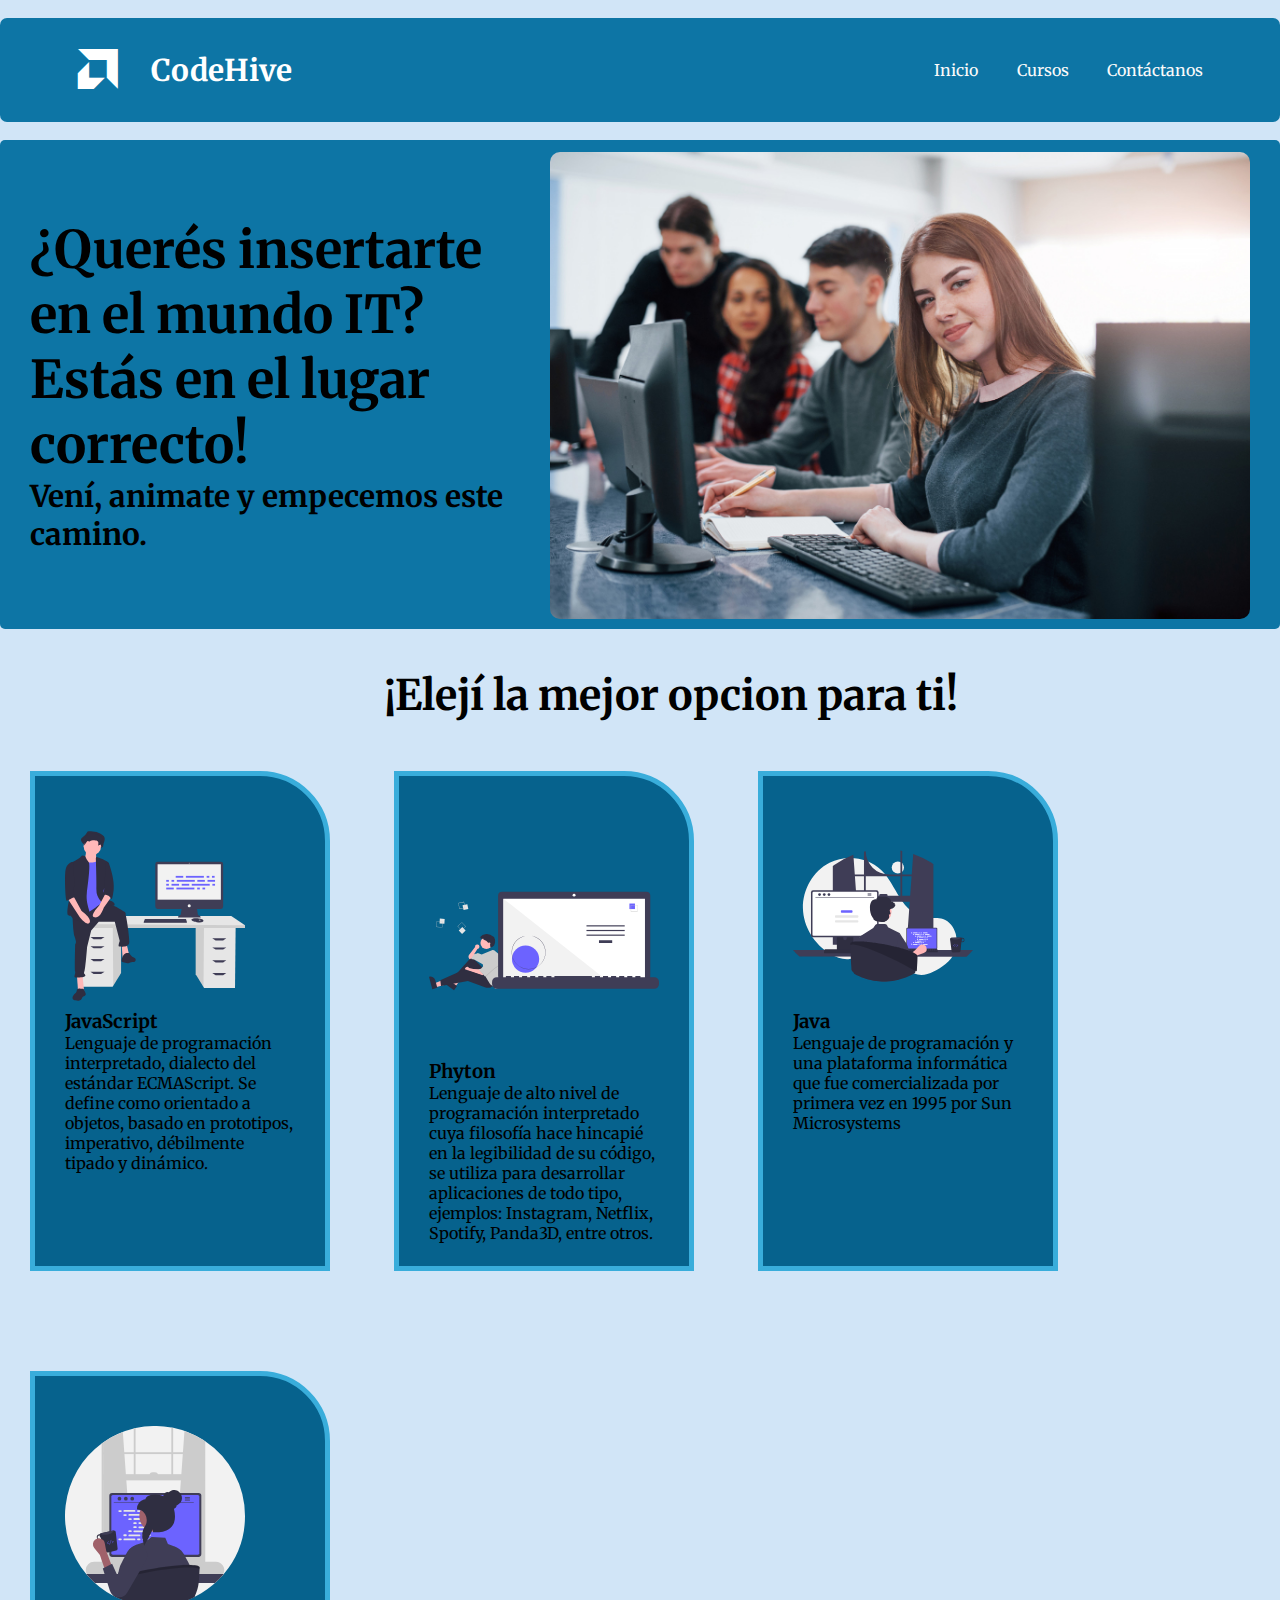
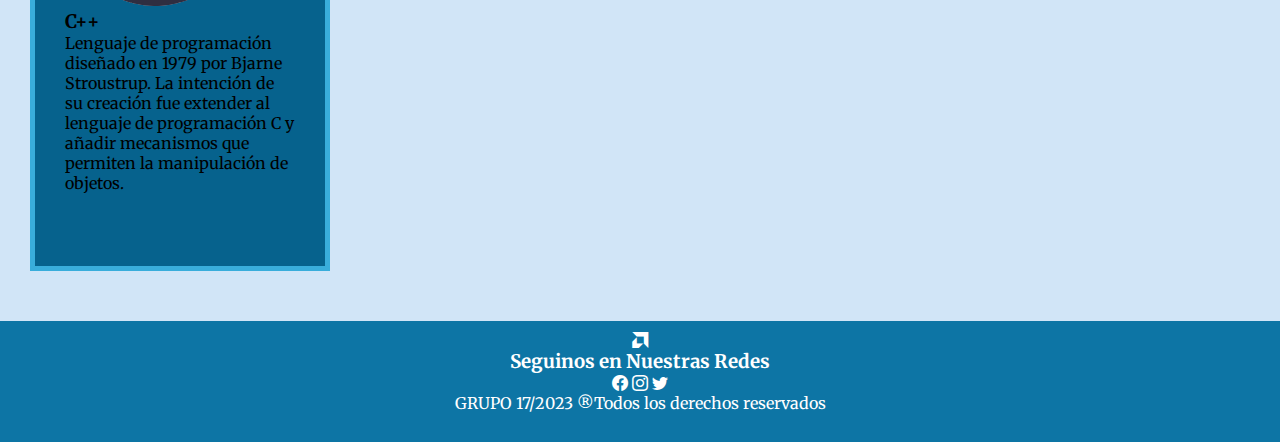
<file: index.html>
<!DOCTYPE html>
<html lang="en">
<head>
    <meta charset="UTF-8">
    <meta http-equiv="X-UA-Compatible" content="IE=edge">
    <meta name="viewport" content="width=device-width, initial-scale=1.0">
    <link rel="icon" href="./imagenes/amd.svg" type="favicon">
    <link rel="stylesheet" href="https://cdn.jsdelivr.net/npm/bootstrap-icons@1.10.4/font/bootstrap-icons.css">
    <link rel="stylesheet" href="./css/style.css">
    <title>CodeHive</title>
    <script>
        var time = new Date();
        console.log(time.getHours() + ":" + time.getMinutes() + ":" + time.getSeconds());
    </script>
</head>
<body>
    <header>
        <i id="icono" class="bi bi-amd"></i>
        <h2 id="h2" class="titulo"></i>CodeHive</h2>
        <button class="btn-menu">
            <i class="bi bi-list"></i>
        </button>
        <nav>
            <a class="inicio" href="">Inicio</a>
            <a class="cursos" href="./pages/cursos.html">Cursos</a>
            <a class="contactanos" href="./pages/contactanos.html">Contáctanos</a>
        </nav>
    </header>
        <section class="hero">     
            <div>
            <h1> ¿Querés insertarte en el mundo IT?<br>Estás en el lugar correcto!</h1>  

                <h4>Vení, animate y empecemos este camino.</h4>
            
           </div>
           <div class="imagen-hero">
               <img src="./imagenes/chica curso.jpg" alt="persona conectada">
            
       </section>

        <section class="opcioncursos">
            <div>
                <br><br>
            <h2>¡Elejí la mejor opcion para ti!</h2>
  
            <div class="caja">
            <img id="imagenjs" src="imagenes/javascript.svg" alt="imagenjs">
            <h3>JavaScript</h3>
                Lenguaje de programación interpretado, dialecto del estándar ECMAScript. Se define como orientado a
                objetos, basado en prototipos, imperativo, débilmente tipado y dinámico.</p> 
                
            </div>
            <div class="caja">
            <img id="imagenphyton" src="imagenes/phyton.svg" alt="imagenphyton">
            <h3>Phyton</h3>
            <p>Lenguaje de alto nivel de programación interpretado cuya filosofía hace hincapié en la legibilidad de su
               código, se utiliza para desarrollar aplicaciones de todo tipo, ejemplos: Instagram, Netflix, Spotify,
                Panda3D, entre otros.</p>
               
            </div>
            <div class="caja">
            <img id="imagenjava" src="imagenes/java.svg" alt="imagenjava">
            <h3>Java</h3>
            <p>Lenguaje de programación y una plataforma informática que fue comercializada por primera vez
                en 1995 por Sun Microsystems</p>
               
            </div>
            <div class="caja">
            <img id="imagenc" src="imagenes/c++.svg" alt="imagenc">
            <h3>C++</h3>
            <p>Lenguaje de programación diseñado en 1979 por Bjarne Stroustrup. La intención de su creación fue extender al
                lenguaje de programación C y añadir mecanismos que permiten la manipulación de objetos. </p>
               
            </div>
   </section>
   <section>
    </main>
    <footer>
        <i class="bi bi-amd"></i>
        <div>
            <h3>Seguinos en Nuestras Redes</h3>
            <div>
                <i class="bi bi-facebook"></i>
                <i class="bi bi-instagram"></i>
                <i class="bi bi-twitter"></i>
            </div>
        </div>
          <p>GRUPO 17/2023 ®Todos los derechos reservados</p>
         <svg xmlns="http://www.w3.org/2000/svg" width="16" height="16" fill="currentColor" class="bi bi-instagram"
            viewBox="0 0 16 16">
            </svg>
    </footer>

    <script src="./js/script.js"></script>
    </footer>    
</body>
</html>
</file>
<file: css/style.css>
@import url('https://fonts.googleapis.com/css2?family=Merriweather&family=Roboto+Slab&family=Roboto:ital,wght@0,400;1,300&display=swap');
@import url("https://cdn.jsdelivr.net/npm/bootstrap-icons@1.10.4/font/bootstrap-icons.css");

*{
    margin: 0;
    padding: 0;
    box-sizing: border-box;
    font-family: 'Merriweather', serif;
}

html{
    height: 100%;
}

body{
    height: 100%;
    width: 100%;
    margin: 0;
    padding: 0;
    background-color: rgb(209, 229, 247);
    display: flex;
    flex-direction: column;
    min-height: 100%;   
}

header i{
    font-size: 40px;
    margin-right: 3%;
}
header h2{
    font-size: 30px;
    margin-right: auto;
}
header{
    background-color: rgb(13, 117, 165);
    display: flex;
    justify-content: space-between;
    align-items: center;
    padding: 3vh 6vw;
    color: rgb(255, 255, 255);
    margin: 2vh 0vw;
    border-radius: 7px;
}

.btn-menu{
    background-color: white;
    border: none;
    width: 40px;
    height: 40px;
    font-size: 25px;
    display: none;
}
nav{
    display: flex;
    align-items: center;
    gap: 3vw;
}
nav a:hover{
    color: rgb(8, 15, 15);
}
nav a{
    color: rgb(250, 250, 250);
    text-decoration: none;   
}

h1{
    font-size: 52px;
}
h4{ 
    font-size: 30px;
}

.hero{
    display: flex;
    width: 100%;
    height: 100%;
    background-color: rgb(13, 117, 165);
    justify-content: space-between;
    padding: 10px 30px;
    align-items: center;
    border-radius: 5px ;
}
.hero img{
    margin: auto;
    padding: auto;
    border: auto;
    vertical-align: middle;
    justify-content: right;
    display: flex;
    width: 700px;
    border-radius: 10px;
    margin-top: 2px;
    border-color: #0d5966de;
}

.opcioncursos{
    align-items: center;
    margin: auto;
}

.opcioncursos .caja{
    vertical-align: text-bottom;
    width: 300px;
    height: 500px;
    display: inline-block;
    background-color: rgb(6, 98, 141);
    border: 5px rgb(57, 173, 219) solid; 
    border-top-right-radius: 70px;
    margin: 50px 30px;
    padding: 50px 30px;
    align-items: center;
    
}

.opcioncursos h2{
    margin-left: 30%;
    font-size: 42px;
}

footer {
    background-color: rgb(13, 117, 165);
    padding: 1vh 5vw;
    text-align: center;
    color: white;
    margin-bottom: auto;
}
.footer2{
        background-color: rgb(13, 117, 165);
        padding: 1vh 5vw;
        text-align: center;
        color: white;
        margin-bottom: auto;
}
#h2-contacto{
    font-size: 30px;
    padding: 10px 30px;
    align-items: center;
}
main form{
    width: 70%;
    display: flex;
    flex-direction: column;
    gap: 3vh;
    padding: 10px 30px;
    align-items:flex-start;
}
main form .inputContainer{
    width: 100%;
    display: flex;
    flex-direction: column;
    gap: 1vh;
    font-size: 18px;
    border: #2779af;
}
main form .inputContainer input,select{
    border: none;
    padding: 10px;
    font-size: 18px;
}
.btn-enviar{
    padding: 10px;
    background-color: rgb(13, 117, 165);
    border-radius: 7px;
    margin-bottom: 5px;
    color: black;
    border:solid rgb(13, 117, 165) 5px;
    width: 120px;
    font-size: 15px;
    border-radius: 0%;
    box-shadow: #0d5966;
}
.btn-enviar:hover{
    transition: 1s ease-in-out;
    background-color: white;
}

.formularioContactos{
    display: flex;
    flex-wrap: wrap;
    width: 100%;
    gap: 30px;
    justify-content: center;
}
#imagen-contacto{
    float: center;
    width: 800px;
}
.card-user{
    padding: 10px;
    background-color: rgb(33, 33, 33);
    color: white;
    border-radius: 5px;
    width: 300px;

}

.inputContainer{
    justify-content: space-between;
}
.caja {
    vertical-align: text-bottom;
    width: 400px;
    height: 500px;
    display: inline-block;
    background-color: rgb(6, 98, 141);
    border: 5px rgb(57, 173, 219) solid; 
    border-top-right-radius: 70px;
    margin: 50px 30px;
    padding: 50px 30px;
    align-items: center;
    
}

#imagenjs{
    width: 180px;
    height: 180px;
    align-self: center;

}
#imagenphyton{
    width: 230px;
    height: 230px;
    align-self: center;
}#imagenjava{
    width: 180px;
    height: 180px;
    align-self: center;
}#imagenc{
    width: 180px;
    height: 180px;
    align-self: center;
}










@media screen and (max-width: 1021px){
    h1{
        display: contents;
    }
    .hero img{
        display: flex ;
    }
}

@media screen and (max-width: 800px){
    nav{
        display: none;
    }
    .btn-menu{
        display: block;
    }
    .hero{
        display:contents;
    }
}
</file>
